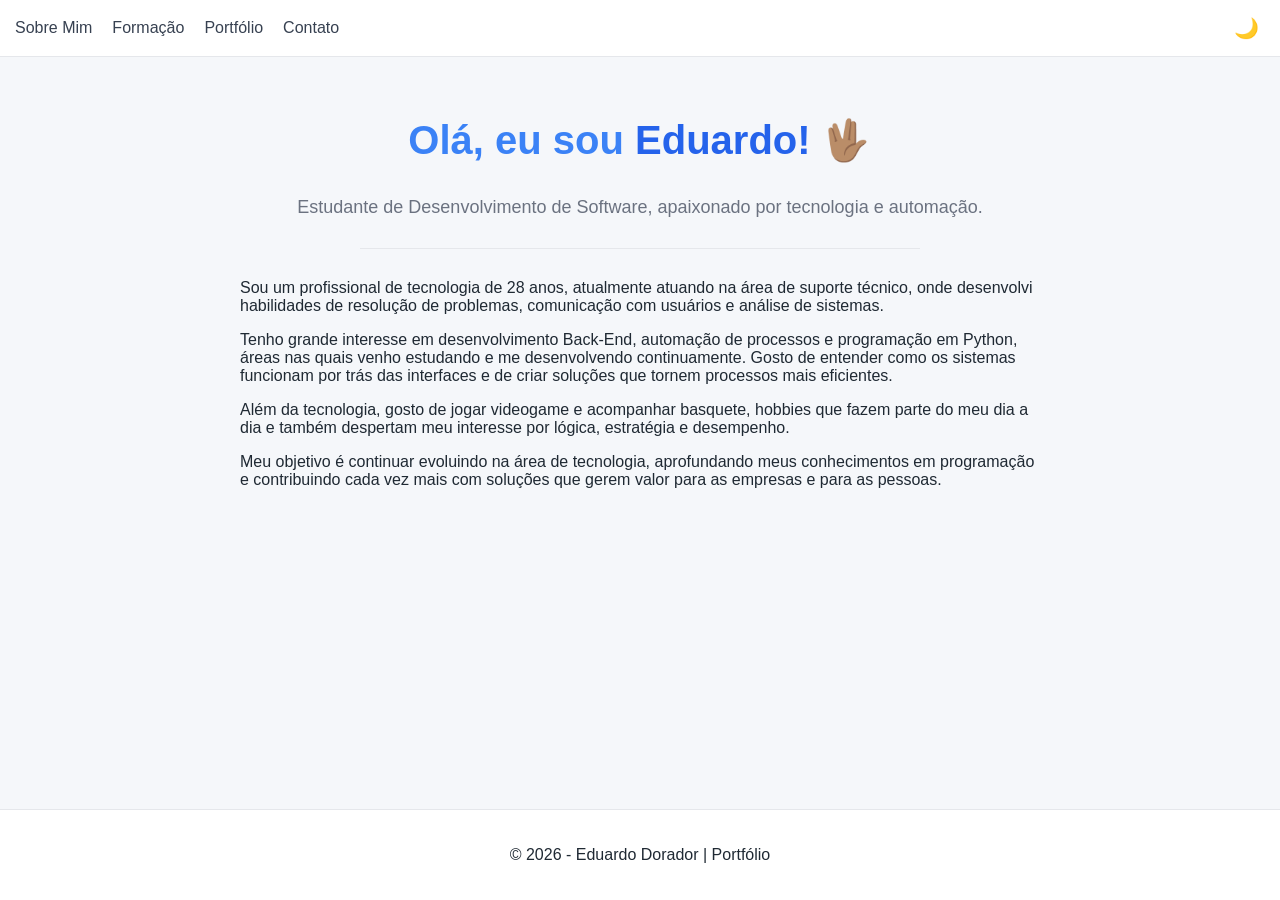
<file: index.html>
<!DOCTYPE html>
<html lang="pt-br">

<head>
    <meta charset="UTF-8"> <!-- caracteres especiais -->
    <meta name="viewport" content="width=device-width, initial-scale=1.0"> <!-- responsivo -->
    <title>Portfólio - Eduardo Dorador</title>
    <link rel="stylesheet" href="style.css"> <!-- CSS externo -->
</head>

<body>

    <header>
        <button id="menuBtn">☰</button> <!-- abre menu -->
        <nav>
            <ul id="menuLista">
                <li><a href="index.html">Sobre Mim</a></li>
                <li><a href="formacao.html">Formação</a></li>
                <li><a href="portfolio.html">Portfólio</a></li>
                <li><a href="contato.html">Contato</a></li>
            </ul>
        </nav>
        <button id="temaBtn">🌙</button> <!-- troca tema -->
    </header>

    <main>

        <!-- seção de apresentação / hero -->
        <section class="hero">
            <h1 class="titulo">
                Olá, eu sou <span class="nome">Eduardo!</span> 🖖🏽
            </h1>
            <p class="subtitulo">
                Estudante de Desenvolvimento de Software, apaixonado por tecnologia e automação.
            </p>
            <hr class="linha"> <!-- linha separadora -->
        </section>

        <!-- seção sobre mim -->
        <section class="sobre">
            <p>
                Sou um profissional de tecnologia de 28 anos, atualmente atuando na área de suporte técnico, onde
                desenvolvi habilidades de resolução de problemas, comunicação com usuários e análise de sistemas.
            </p>
            <p>
                Tenho grande interesse em desenvolvimento Back-End, automação de processos e programação em Python,
                áreas nas quais venho estudando e me desenvolvendo continuamente. Gosto de entender como os sistemas
                funcionam por trás das interfaces e de criar soluções que tornem processos mais eficientes.
            </p>
            <p>
                Além da tecnologia, gosto de jogar videogame e acompanhar basquete, hobbies que fazem parte do meu dia a
                dia e também despertam meu interesse por lógica, estratégia e desempenho.
            </p>
            <p>
                Meu objetivo é continuar evoluindo na área de tecnologia, aprofundando meus conhecimentos em programação
                e contribuindo cada vez mais com soluções que gerem valor para as empresas e para as pessoas.
            </p>
        </section>

    </main>

    <footer>
        <p>© 2026 - Eduardo Dorador | Portfólio</p>
    </footer>

    <script src="script.js"></script> <!-- JS externo -->
</body>

</html>
</file>
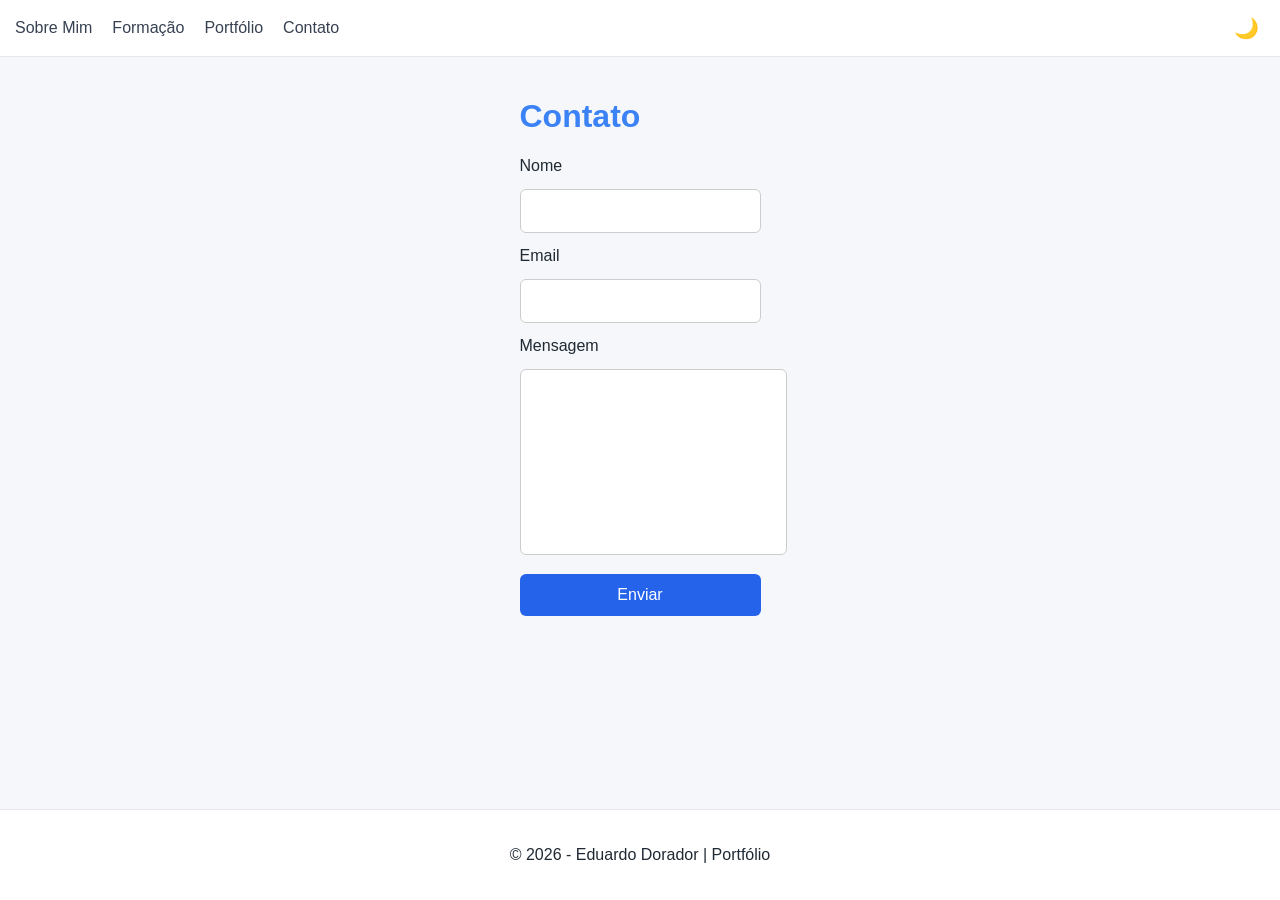
<file: contato.html>
<!DOCTYPE html>
<html lang="pt-br">

<head>
    <meta charset="UTF-8"> <!-- caracteres especiais -->
    <meta name="viewport" content="width=device-width, initial-scale=1.0"> <!-- responsivo -->
    <title>Contato</title>
    <link rel="stylesheet" href="style.css"> <!-- CSS externo -->
</head>

<body>

    <header>
        <button id="menuBtn">☰</button> <!-- abre menu -->
        <nav>
            <ul id="menuLista">
                <li><a href="index.html">Sobre Mim</a></li>
                <li><a href="formacao.html">Formação</a></li>
                <li><a href="portfolio.html">Portfólio</a></li>
                <li><a href="contato.html">Contato</a></li>
            </ul>
        </nav>
        <button id="temaBtn">🌙</button> <!-- troca tema -->
    </header>

    <main>
        <h1>Contato</h1>
        <form id="formContato">
            <label>Nome</label>
            <input type="text" id="nome">

            <label>Email</label>
            <input type="email" id="email">

            <label>Mensagem</label>
            <textarea id="mensagem"></textarea>

            <button type="submit">Enviar</button>
        </form>
    </main>

    <footer>
        <p>© 2026 - Eduardo Dorador | Portfólio</p>
    </footer>

    <script src="script.js"></script> <!-- JS externo -->
</body>

</html>
</file>
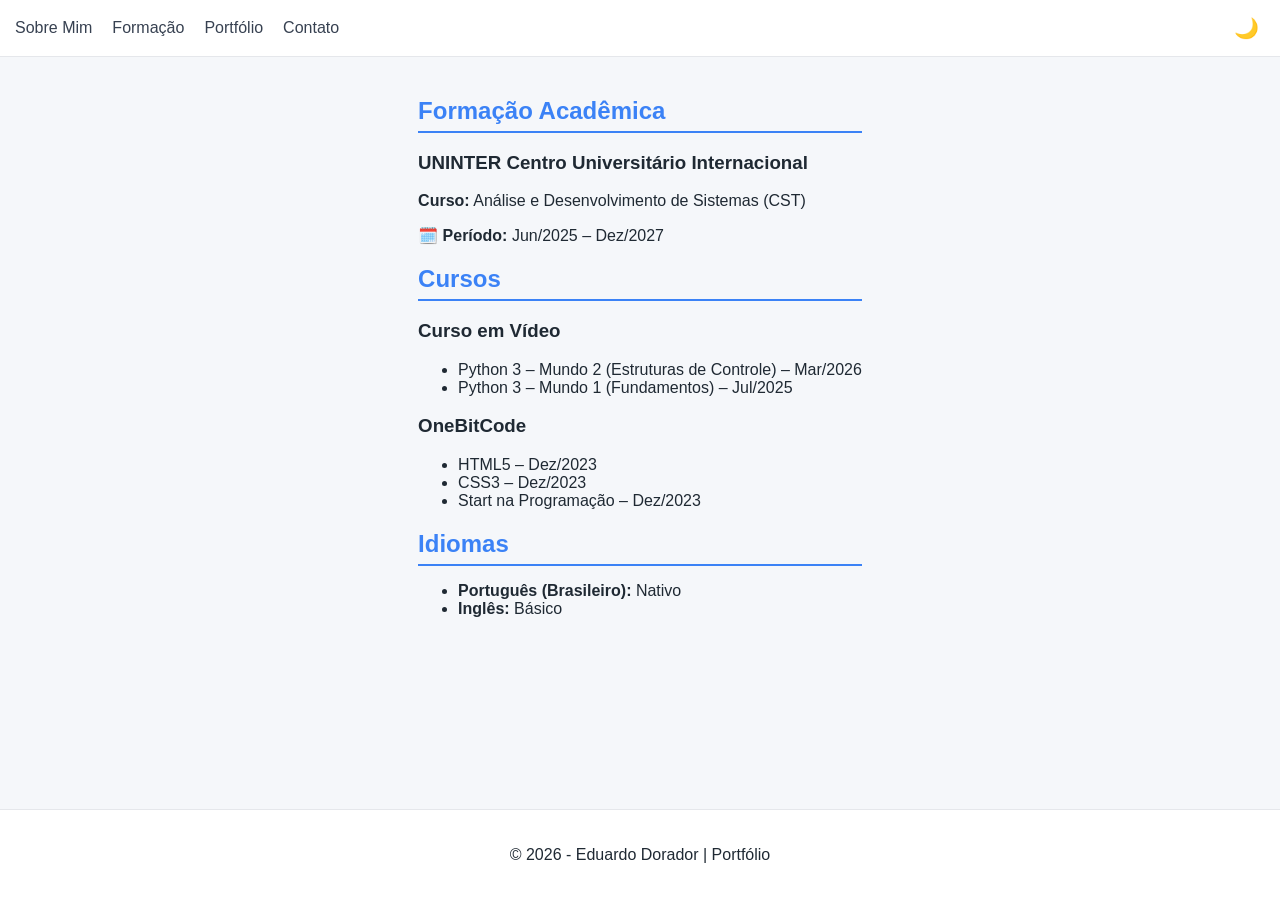
<file: formacao.html>
<!DOCTYPE html>
<html lang="pt-br">

<head>
    <meta charset="UTF-8"> <!-- caracteres especiais -->
    <meta name="viewport" content="width=device-width, initial-scale=1.0"> <!-- responsivo -->
    <title>Formação</title>
    <link rel="stylesheet" href="style.css"> <!-- CSS externo -->
</head>

<body>

    <header>
        <button id="menuBtn">☰</button> <!-- abre menu -->
        <nav>
            <ul id="menuLista">
                <li><a href="index.html">Sobre Mim</a></li>
                <li><a href="formacao.html">Formação</a></li>
                <li><a href="portfolio.html">Portfólio</a></li>
                <li><a href="contato.html">Contato</a></li>
            </ul>
        </nav>
        <button id="temaBtn">🌙</button> <!-- troca tema -->
    </header>

    <main>
        <!-- Seção de formação acadêmica -->
        <section id="formacao">
            <h2>Formação Acadêmica</h2>
            <div class="card">
                <h3>UNINTER Centro Universitário Internacional</h3>
                <p><strong>Curso:</strong> Análise e Desenvolvimento de Sistemas (CST)</p>
                <p><strong>🗓️ Período:</strong> Jun/2025 – Dez/2027</p>
            </div>
        </section>

        <!-- Seção de cursos complementares -->
        <section id="cursos">
            <h2>Cursos</h2>

            <div class="card">
                <h3>Curso em Vídeo</h3>
                <ul>
                    <li>Python 3 – Mundo 2 (Estruturas de Controle) – Mar/2026</li>
                    <li>Python 3 – Mundo 1 (Fundamentos) – Jul/2025</li>
                </ul>
            </div>

            <div class="card">
                <h3>OneBitCode</h3>
                <ul>
                    <li>HTML5 – Dez/2023</li>
                    <li>CSS3 – Dez/2023</li>
                    <li>Start na Programação – Dez/2023</li>
                </ul>
            </div>
        </section>

        <!-- Seção de idiomas -->
        <section id="idiomas">
            <h2>Idiomas</h2>
            <ul>
                <li><strong>Português (Brasileiro):</strong> Nativo</li>
                <li><strong>Inglês:</strong> Básico</li>
            </ul>
        </section>

    </main>

    <footer>
        <p>© 2026 - Eduardo Dorador | Portfólio</p>
    </footer>

    <script src="script.js"></script> <!-- JS externo -->
</body>

</html>
</file>
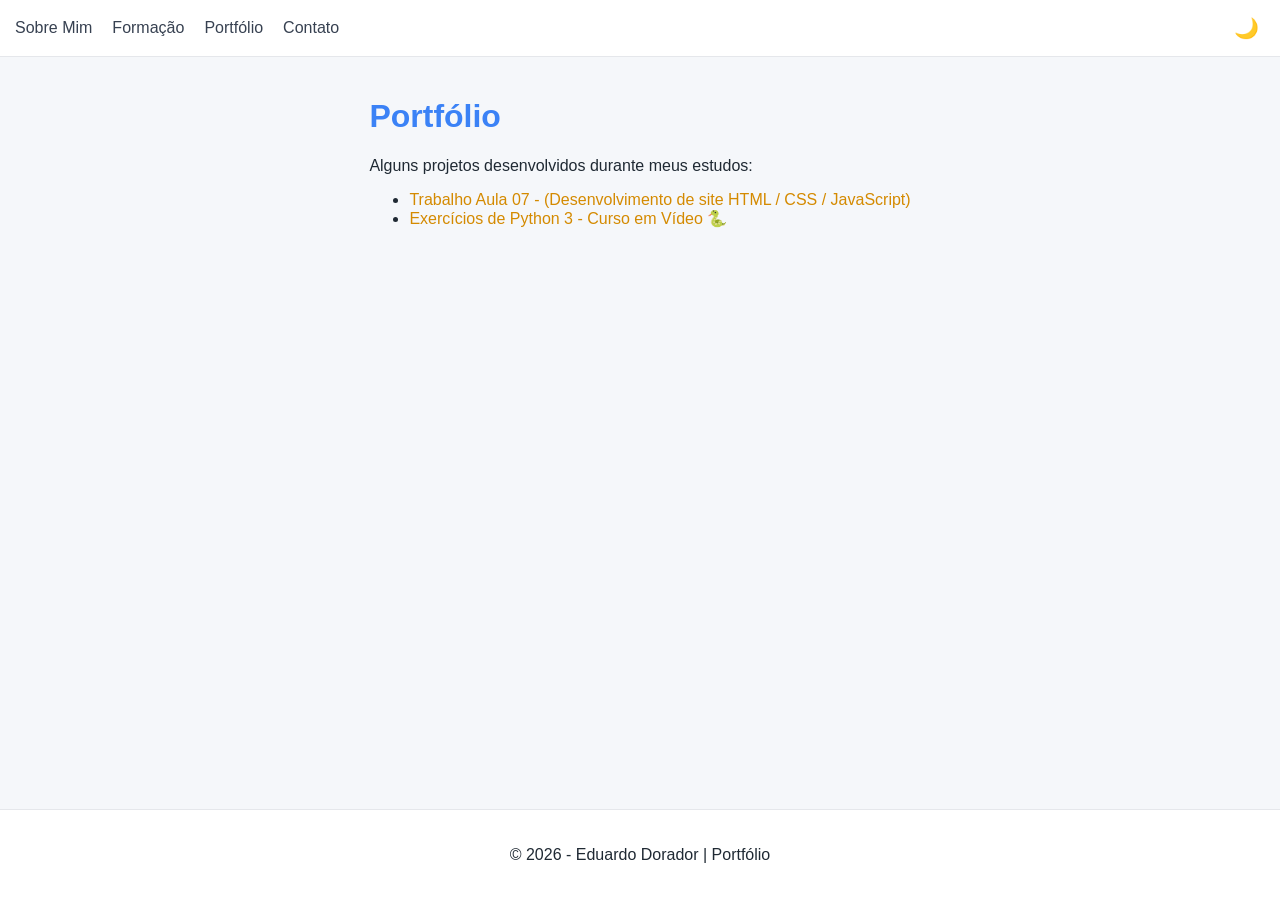
<file: portfolio.html>
<!DOCTYPE html>
<html lang="pt-br">

<head>
    <meta charset="UTF-8"> <!-- caracteres especiais -->
    <meta name="viewport" content="width=device-width, initial-scale=1.0"> <!-- responsivo -->
    <title>Portfólio</title>
    <link rel="stylesheet" href="style.css"> <!-- CSS externo -->
</head>

<body>

    <header>
        <button id="menuBtn">☰</button> <!-- abre menu -->
        <nav>
            <ul id="menuLista">
                <li><a href="index.html">Sobre Mim</a></li>
                <li><a href="formacao.html">Formação</a></li>
                <li><a href="portfolio.html">Portfólio</a></li>
                <li><a href="contato.html">Contato</a></li>
            </ul>
        </nav>
        <button id="temaBtn">🌙</button> <!-- troca tema -->
    </header>

    <main>
        <h1>Portfólio</h1>
        <p>Alguns projetos desenvolvidos durante meus estudos:</p>

        <ul>
            <li>
                <a class="link-projeto" href="https://edudorador.github.io/trabalho-aula7-fds/" target="_blank">
                    Trabalho Aula 07 - (Desenvolvimento de site HTML / CSS / JavaScript)
                </a>
            </li>
            <li>
                <a class="link-projeto" href="https://github.com/EduDorador/exercicios-python-curso-em-video.git" target="_blank">
                    Exercícios de Python 3 - Curso em Vídeo 🐍
                </a>
            </li>
        </ul>
    </main>

    <footer>
        <p>© 2026 - Eduardo Dorador | Portfólio</p>
    </footer>

    <script src="script.js"></script> <!-- JS externo -->
</body>

</html>
</file>
<file: style.css>
/* estilo geral da página */
body {
    font-family: Arial, sans-serif;
    margin: 0;
    background: #f5f7fa;
    color: #1f2933;
    min-height: 100vh;
    display: flex;
    flex-direction: column;
}

/* cabeçalho */
header {
    background: #ffffff;
    padding: 15px;
    display: flex;
    justify-content: space-between;
    align-items: center;
    border-bottom: 1px solid #e5e7eb;
    position: relative;
    /* necessário para menu absoluto */
}

/* menu */
nav ul {
    list-style: none;
    display: flex;
    gap: 20px;
    padding: 0;
    margin: 0;
}

nav a {
    text-decoration: none;
    color: #374151;
}

/* seção principal / hero */
.hero {
    text-align: center;
    margin-top: 40px;
}

.titulo {
    font-size: 40px;
}

.nome {
    color: #2563eb;
    font-weight: bold;
}

.subtitulo {
    color: #6b7280;
    font-size: 18px;
}

.linha {
    border: none;
    height: 1px;
    background: #e5e7eb;
    width: 70%;
    margin: 30px auto;
}

/* conteúdo principal */
main {
    max-width: 800px;
    margin: auto;
    padding: 20px;
    flex: 1;
}

/* formulário */
form {
    display: flex;
    flex-direction: column;
    gap: 14px;
    max-width: 700px;
    margin: auto;
}

input,
textarea {
    padding: 12px;
    border: 1px solid #ccc;
    border-radius: 6px;
    font-size: 16px;
}

textarea {
    height: 160px;
    width: 100%;
    resize: none;
}

form button {
    padding: 12px;
    border: none;
    border-radius: 6px;
    background: #2563eb;
    color: white;
    font-size: 16px;
    cursor: pointer;
    width: 100%;
    margin-top: 5px;
}

form button:hover {
    background: #1d4ed8;
}

/* modo escuro */
.dark {
    background: #0f172a;
    color: #e2e8f0;
}

.dark header {
    background: #1e293b;
    border-bottom: 1px solid #334155;
}

.dark nav a {
    color: #e2e8f0;
}

.dark .linha {
    background: #334155;
}

.dark .nome {
    color: #3b82f6;
}

/* menu responsivo */
#menuBtn {
    display: none;
    font-size: 1.8rem;
    background: none;
    border: none;
    color: #374151;
    cursor: pointer;
}

.dark #menuBtn {
    color: #e2e8f0;
}

@media (max-width:600px) {
    nav ul {
        display: none;
        flex-direction: column;
        position: absolute;
        background: #ffffff;
        width: 100%;
        top: 100%;
        left: 0;
        padding: 20px;
        z-index: 100;
    }

    nav ul.show {
        display: flex;
    }

    #menuBtn {
        display: block;
    }

    nav a {
        padding: 10px 0;
    }

    /* fundo do menu aberto no tema escuro */
    .dark nav ul.show {
        background: #1e293b !important;
    }
}

/* botão de tema */
#temaBtn {
    background: none;
    border: none;
    font-size: 20px;
    cursor: pointer;
}

/* rodapé */
footer {
    text-align: center;
    padding: 20px;
    background: #ffffff;
    border-top: 1px solid #e5e7eb;
    margin-top: 40px;
}

.dark footer {
    background: #1e293b;
    border-top: 1px solid #334155;
}

/* links de projeto */
.link-projeto {
    color: #d48a00;
    text-decoration: none;
}

.link-projeto:hover {
    color: #d48a00;
}

/* seções e títulos */
section h2 {
    color: #3b82f6;
    border-bottom: 2px solid #3b82f6;
    padding-bottom: 6px;
    margin-bottom: 15px;
}

main h1 {
    color: #3b82f6;
}
</file>
